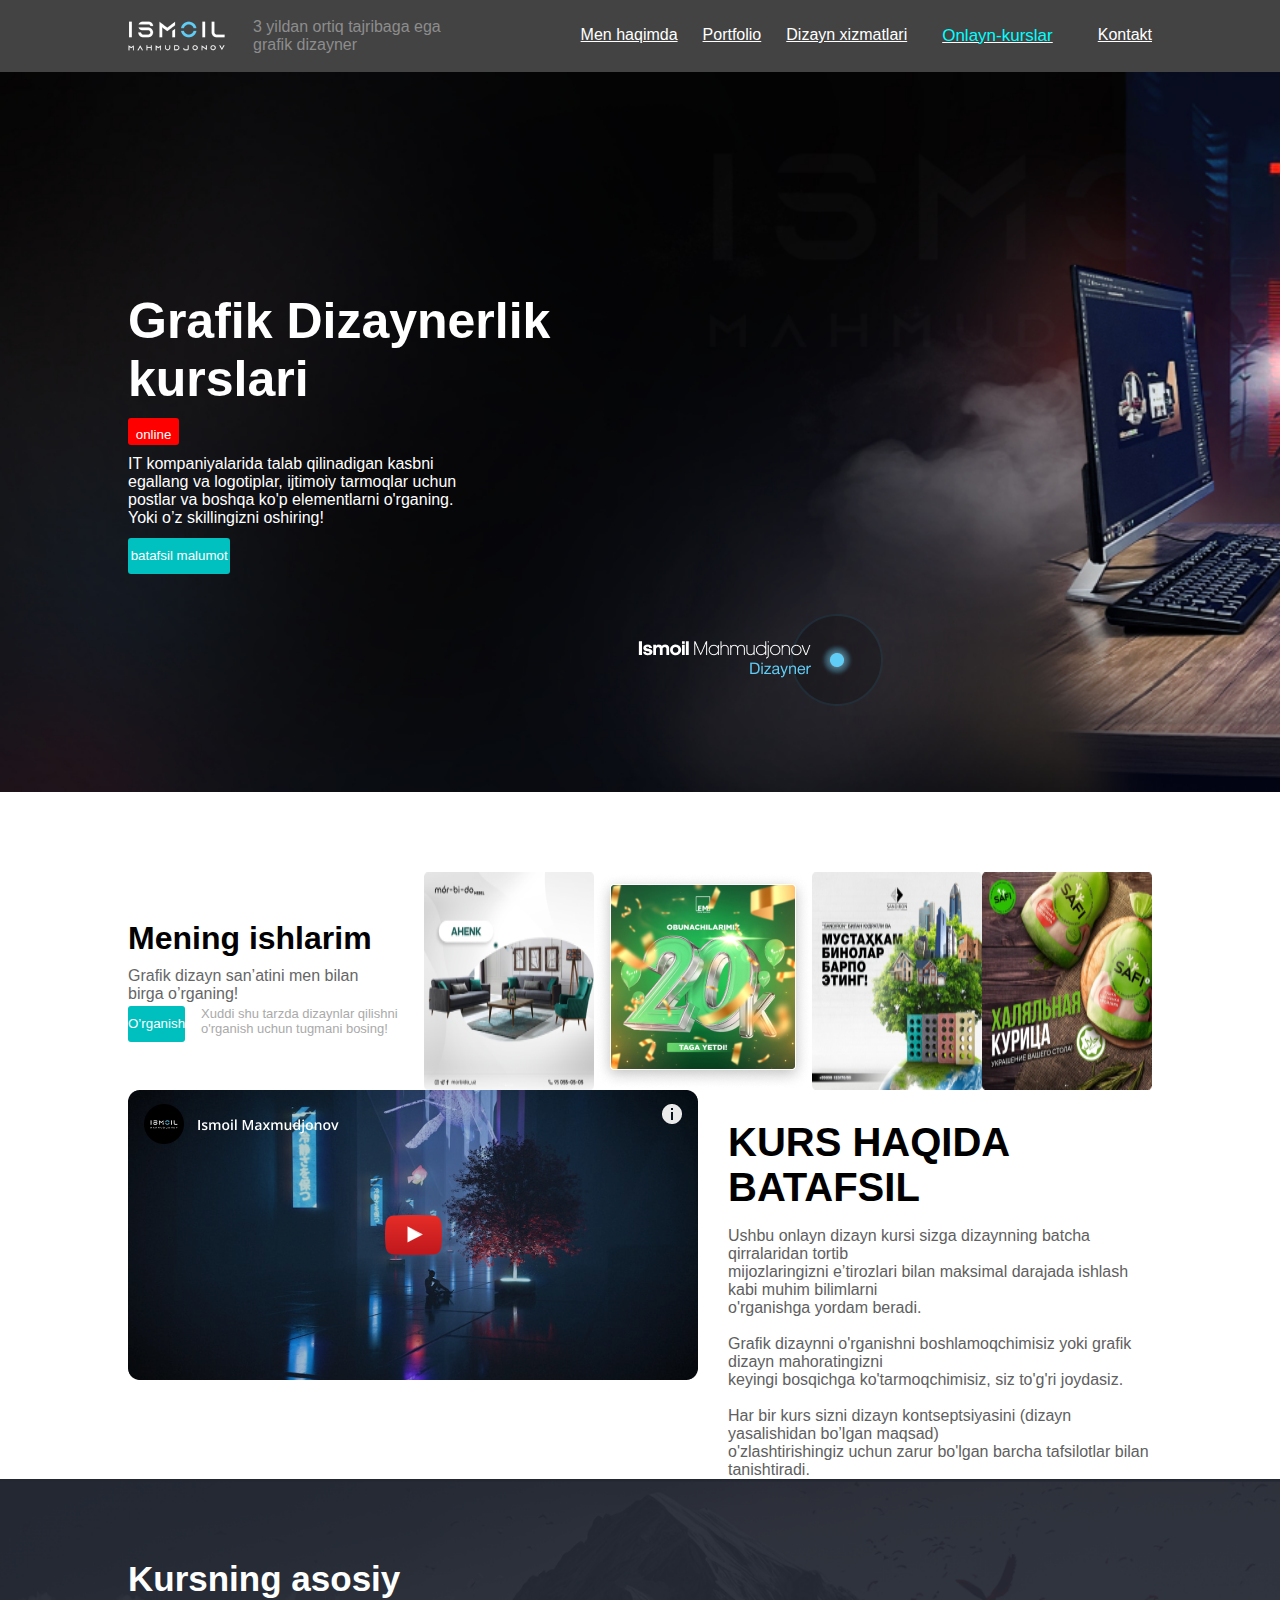
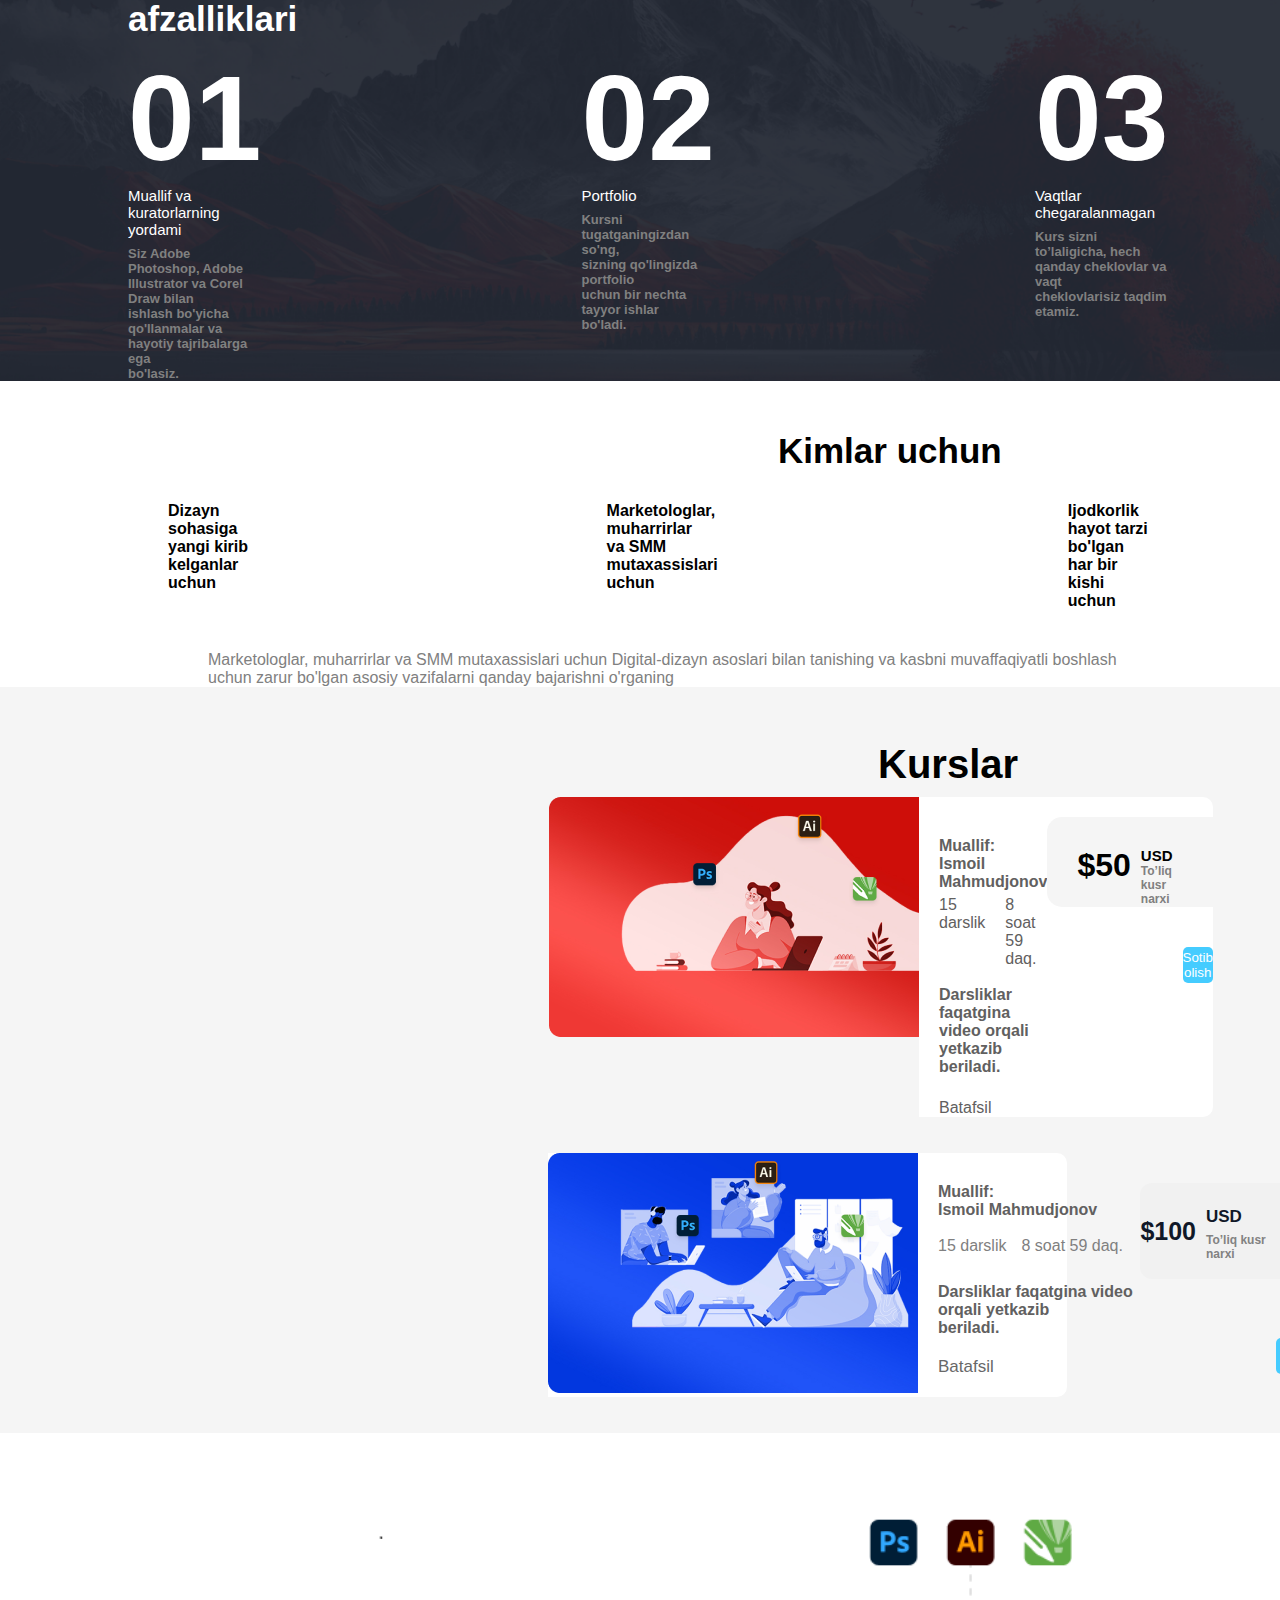
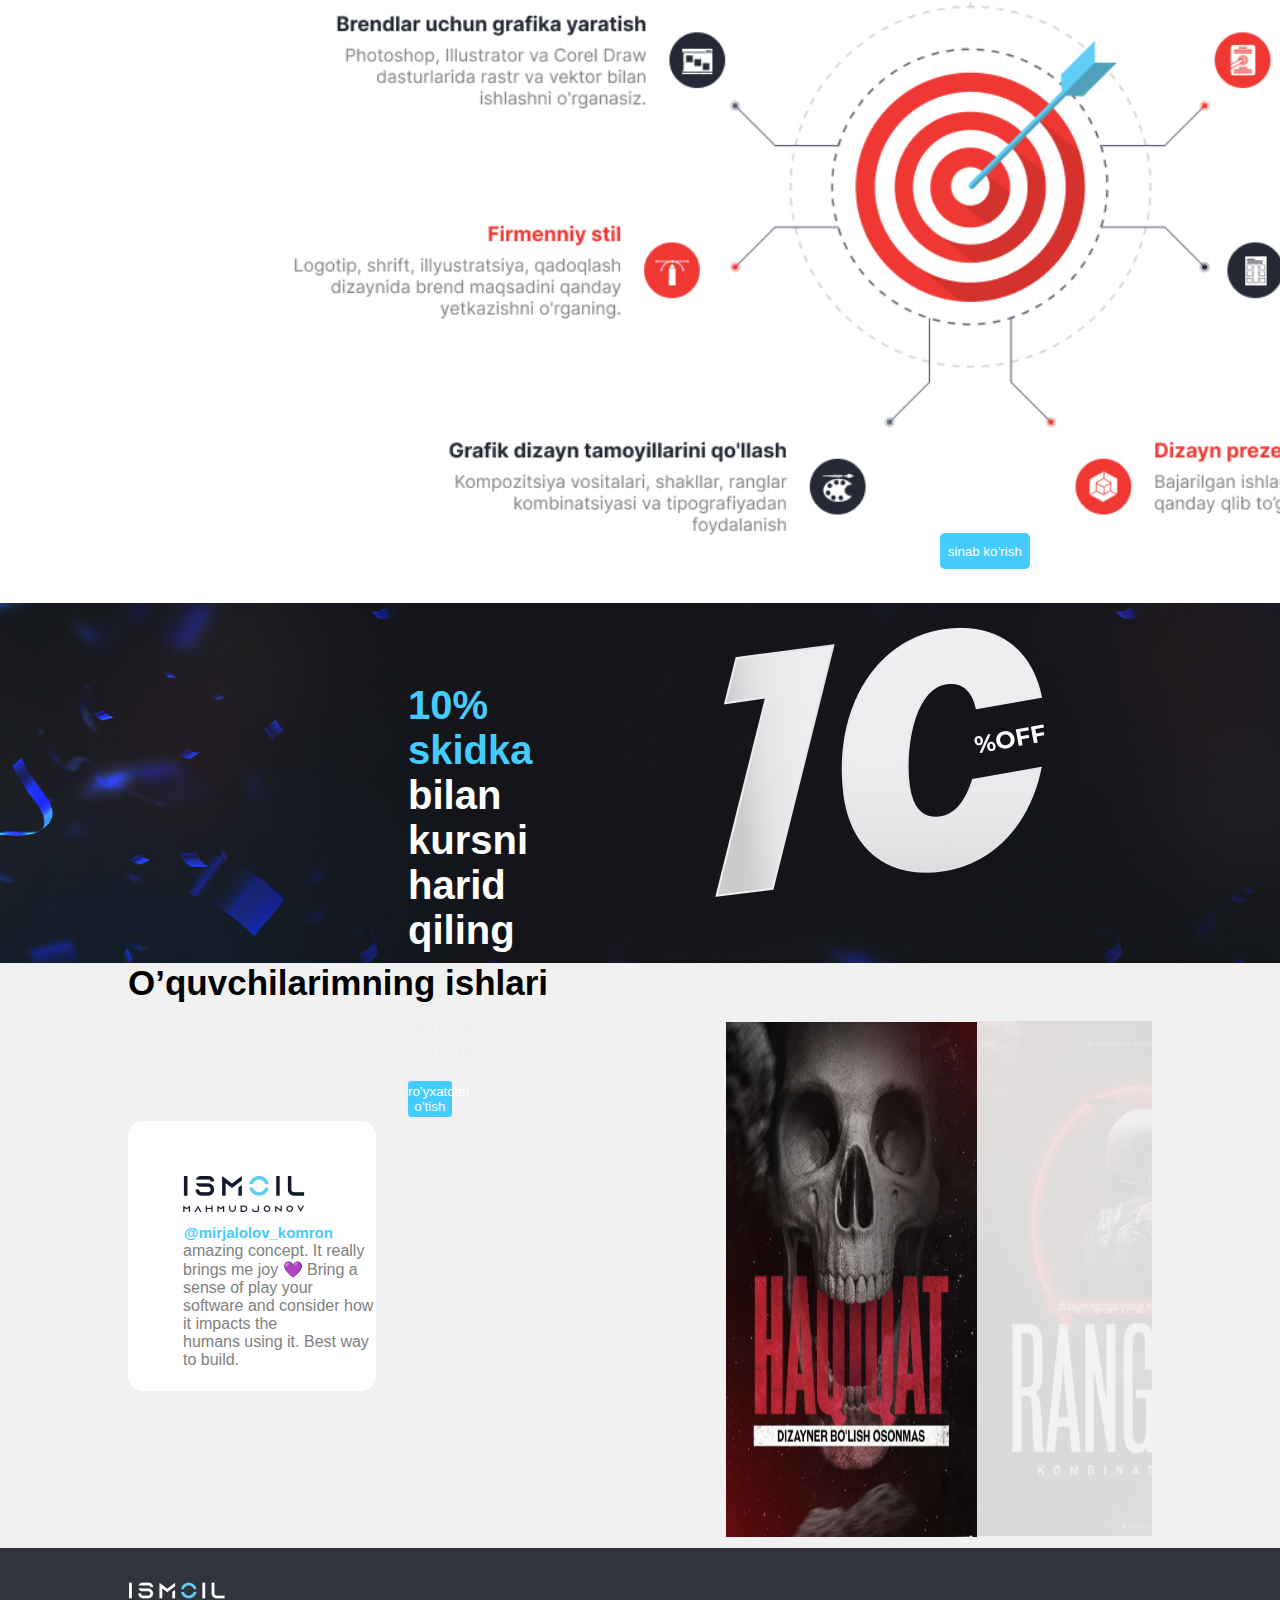
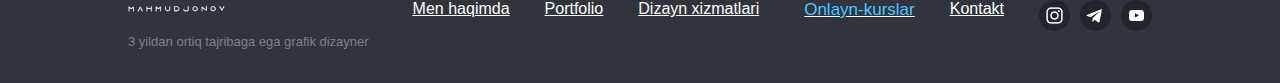
<file: Новая папка (16)/index.html>
<!DOCTYPE html>
<html lang="en">

<head>
    <meta charset="UTF-8">
    <meta name="viewport" content="width=device-width, initial-scale=1.0">
    <title>Document</title>
    <link rel="stylesheet" href="style.css">
</head>

<body>
    <header>
        <div class="container">
            <div class="head">
                <div class="logo">
                    <img src="img/лого 1.png" alt="">
                    <p>3 yildan ortiq tajribaga ega <br>grafik dizayner</p>
                </div>

                <nav>
                    <a href="#">Men haqimda</a>
                    <a href="#">Portfolio</a>
                    <a href="#">Dizayn xizmatlari</a>
                    <a href="#"><span class="span">Оnlayn-kurslar</span></a>
                    <a href="#">Kontakt</a>
                </nav>
            </div>
        </div>
    </header>

    <main>
        <div class="container">
            <div class="hero">
                <div class="all">
                    <h1>Grafik Dizaynerlik <br>
                        kurslari</h1>
                    <button class="but1">online</button>
                </div>

                <div class="div">
                    <p>IT kompaniyalarida talab qilinadigan kasbni <br>egallang va logotiplar, ijtimoiy tarmoqlar uchun
                        <br>postlar va boshqa ko'p elementlarni o'rganing. <br>
                        Yoki o’z skillingizni oshiring!
                    </p>
                    <button class="but2">batafsil malumot</button>

                    <div class="img">
                        <img src="img/имя.png" alt="">
                    </div>
                </div>
            </div>
        </div>
    </main>
    <section class="sec-1">
        <div class="container">
            <div class="section1">
                <div class="div0">
                    <h1>Mening ishlarim</h1>
                    <p>Grafik dizayn san’atini men bilan <br>
                        birga o’rganing!</p>

                    <div class="div2">
                        <button class="but3">O’rganish</button>
                        <p>Xuddi shu tarzda dizaynlar qilishni o'rganish uchun tugmani bosing!</p>
                    </div>
                </div>

                <div class="img1">
                    <img src="img/Rectangle 4.png" alt="">
                    <img src="img/Rectangle 5.png" alt="">
                    <img src="img/Rectangle 6.png" alt="">
                    <img src="img/Rectangle 7.png" alt="">
                </div>
            </div>
        </div>
    </section>

    <section class="sec-2">
        <div class="container">
            <div class="div01">
                <div class="imag">
                    <img src="img/Видео с ютуба.png" alt="">
                </div>
                <div class="text">
                    <h1>KURS HAQIDA BATAFSIL</h1>
                    <p>Ushbu onlayn dizayn kursi sizga dizaynning batcha qirralaridan tortib <br> mijozlaringizni
                        e’tirozlari bilan maksimal darajada ishlash kabi muhim bilimlarni <br>o'rganishga yordam beradi.
                        <br><br>
                        Grafik dizaynni o'rganishni boshlamoqchimisiz yoki grafik dizayn mahoratingizni <br> keyingi
                        bosqichga ko'tarmoqchimisiz, siz to'g'ri joydasiz.
                        <br><br>
                        Har bir kurs sizni dizayn kontseptsiyasini (dizayn yasalishidan bo’lgan maqsad)
                        <br>o'zlashtirishingiz uchun zarur bo'lgan barcha tafsilotlar bilan tanishtiradi.
                    </p>
                </div>
            </div>
        </div>
    </section>

    <section class="sec-3">
        <div class="all1">
            <div class="container">
                <h1>Kursning asosiy <br>
                    afzalliklari</h1>

                <div class="text0">
                    <div class="div001">
                        <h1>01</h1>
                        <p class="text01">Muallif va kuratorlarning <br> yordami</p>

                        <p class="p000">Siz Adobe Photoshop, Adobe <br>Illustrator va Corel Draw bilan <br>ishlash
                            bo'yicha qo'llanmalar va <br> hayotiy tajribalarga ega <br>bo'lasiz.</p>
                    </div>


                    <div class="div002">
                        <h1>02</h1>
                        <p class="text02">Portfolio</p>

                        <p class="p001">Kursni tugatganingizdan so'ng, <br>sizning qo'lingizda portfolio <br> uchun bir
                            nechta tayyor ishlar <br> bo'ladi.</p>
                    </div>


                    <div class="div003">
                        <h1>03</h1>
                        <p class="text02">Vaqtlar chegaralanmagan</p>


                        <p class="p002">Kurs sizni to’laligicha, hech <br>qanday cheklovlar va vaqt <br> cheklovlarisiz
                            taqdim etamiz.</p>
                    </div>


                    <div class="div004">
                        <h1>04</h1>
                        <p class="text04">Telegramda yopiq chat</p>


                        <p class="p003">Telegram chatimizda siz <br> istagan savollaringizni <br>kuratorlarga yoki menga
                            <br>berishingiz mumkin.
                        </p>
                    </div>
                </div>
            </div>
        </div>
    </section>

    <section class="sec-4">
        <div class="container">
            <div class="part">
                <h1>Kimlar uchun</h1>

                <div class="p">
                    <p>Dizayn sohasiga yangi kirib kelganlar <br> uchun</p>

                    <p>Marketologlar, muharrirlar <br>
                        va SMM mutaxassislari uchun</p>

                    <p>Ijodkorlik hayot tarzi bo'lgan har bir <br> kishi uchun</p>
                </div>

                <div class="open">
                    <p>Marketologlar, muharrirlar
                        va SMM mutaxassislari uchun
                        Digital-dizayn asoslari bilan tanishing va kasbni muvaffaqiyatli boshlash uchun zarur bo'lgan
                        asosiy vazifalarni qanday bajarishni o'rganing</p>
                </div>
            </div>
        </div>
    </section>



    <section class="sec-5">
        <div class="container">
            <div class="body">
                <div class="body0">
                    <h1>Kurslar</h1>
                </div>

                <div class="diving">
                    <div class="img1">
                        <div class="images01">
                            <img src="img/Rectangle 1234 (4).png" alt="">
                        </div>
                        <div class="new">
                            <div class="css">
                                <p class="new p">Muallif: <br>
                                    Ismoil Mahmudjonov</p>

                                <div class="icon">
                                    <p>15 darslik</p>
                                    <p>8 soat 59 daq.</p>
                                </div>
                                <br>

                                <p class="img1 p">Darsliklar faqatgina video orqali yetkazib <br>beriladi.</p>
                                <br>

                                <p>Batafsil <i class="fa-solid fa-arrow-right"></i></p>
                            </div>

                            <div class="html">
                                <h1>$50</h1>
                                <div class="USD">
                                    <h3>USD</h3>
                                    <h4>To’liq kusr narxi</h4>
                                </div>
                                <div class="button">
                                    <button>Sotib olish</button>
                                </div>
                            </div>
                        </div>
                    </div>
                    <br><br>


                    <div class="newdiw">
                        <div class="img2">
                            <img src="img/Rectangle 1234 (5).png" alt="">
                        </div>
                        
                        <div class="element">
                            <div class="box0">
                                <p class="p0102">Muallif: <br>
                                    Ismoil Mahmudjonov</p>
                                    <br>
                            
                                <div class="pxs">
                                    <p>15 darslik</p>
                                    <p>8 soat 59 daq.</p>
                                </div>
                                <br>
                            
                                <div class="pxs1">
                                    <p>Darsliklar faqatgina video orqali yetkazib <br> beriladi.</p>
                                </div>
                                <br>
                            
                                <div class="button123">
                                    <button>Batafsil</button>
                                </div>
                            </div>

                            <div class="box1">

                                <div>
                                  <h3>$100</h3>
                                </div>
                                <div>
                                  <h5>USD</h5>
                                  
                                  <p>To’liq kusr narxi</p>
                                </div>
                                <div class="box2">
                                    <button>Sotib olish</button>
                                  </div>
                              </div>

                              
                        </div>
                    </div>
                    <br><br>
                </div>
            </div>
        </div>
    </section>

    <section class="sec-6">
        
        <button>sinab ko’rish</button>
    </section>

    <section class="sec-7">
        <div class="container">
            <div class="boxes01">
                <div class="box10">
                    <h1><span class="boxes">10% skidka</span> bilan <br> kursni harid  qiling</h1>
                    <br>
                    <p>Aksiya faqatgina guruhlik <br>
                        darsimizga</p>
                        <br>
                        <button>ro’yxatdan o’tish</button>
                </div>
               <div class="box20">
                <img src="img/20 1.png" alt="">
               </div>
            </div>
        </div>
    </section>

    <section class="sec-8">
        <div class="container">
            <div class="type">
                <div class="types">
                    <div class="box123">
                        <h1>O’quvchilarimning ishlari</h1>
                        <br>
                    </div>
                    <div class="magic">
                        
        
                        <div class="boxing">
                            <img src="img/лого 2 1.png" alt="">
        
                            <p><span class="akk">@mirjalolov_komron </span>amazing concept. It really <br>brings me joy 💜 Bring a sense of play your <br>software and consider how it impacts the <br> humans using it. Best way to build.</p>
                        </div>

                        <div class="type1">
                            <img src="img/image 8.png" alt="">
                        </div>
                        <div class="types1">
                            <img src="img/image 9.png" alt="">
                        </div>
                    </div>
                </div>

                
            </div>
        </div>
    </section>

    <footer>
        <div class="container">
            <div class="foot">
                <div class="year">
                <img src="img/лого 1 (1).png" alt="">
                <br><br>
                <p>3 yildan ortiq tajribaga ega grafik dizayner</p>
                </div>
                <nav>
                    <a href="#">Men haqimda</a>
                    <a href="#">Portfolio</a>
                    <a href="#">Dizayn xizmatlari</a>
                    <a href="#"><span class="spain">Оnlayn-kurslar</span></a>
                    <a href="#">Kontakt</a>

                    <img src="img/Group 39247.png" alt="">
                </nav>

                
            </div>

            
        </div>
    </footer>
</body>

</html>
</file>
<file: Новая папка (16)/style.css>
* {
    margin: 0;
    padding: 0;
    box-sizing: border-box;
    font-family: sans-serif;
}

@media (max-width: 960px) {
    nav>a {
        display: none;
    }

    .logo {
        display: flex;
        align-items: center;
    }
}

.container {
    width: 80%;
    margin: 0 auto;
}

header {
    background-color: rgb(67, 67, 67);
    width: 100%;
    height: 8vh;
}

.logo {
    display: flex;
    align-items: center;
    height: 8vh;
    gap: 25px;
}

.logo>p {
    color: rgb(141, 141, 141);
}

nav>a {
    color: #fff;
}

.head {
    display: flex;
    align-items: center;
    justify-content: space-between;
}

nav {
    display: flex;
    gap: 25px;
}

.span {
    color: aqua;
    font-size: 17px;
    margin-right: 20px;
    padding-left: 10px;
}

main {
    background-image: url(img/Rectangle\ 2.png);
    width: 100%;
    height: 80vh;
    background-size: cover;
}

.all>h1 {
    color: #fff;
    padding-bottom: 1%;
    font-size: 50px;
}

.div>p {
    color: #fff;
    padding-bottom: 1%;
}

.hero {
    padding-top: 220px;
}

.but1 {
    padding-top: 5px;
    width: 5%;
    height: 3vh;
    margin-bottom: 1%;
    background-color: red;
    border: none;
    border-radius: 3px;
    color: #fff;
}

.but2 {
    width: 10%;
    height: 4vh;
    background-color: rgb(0, 192, 192);
    border: none;
    border-radius: 3px;
    color: #fff;
}

.img {
    padding-top: 40px;
    padding-left: 510px;
}

section {
    background-color: #fff;
    width: 100%;
    /* height: 40vh; */
}

.div0>p {
    color: rgb(102, 102, 102);
    padding-bottom: 1%;
    padding-top: 10px;
}

.div2 {
    display: flex;
    gap: 16px;
}

.section1 {
    padding-top: 120px;
    display: flex;
    justify-content: center;
}

.but3 {
    width: 30%;
    height: 4vh;
    background-color: rgb(0, 191, 191);
    color: #fff;
    border: none;
    border-radius: 3px;
}

.div2>p {
    color: rgb(170, 170, 170);
    font-size: 13px;
}

.section1 {
    display: flex;
    align-items: center;
    padding-top: 80px;
}

.img1 {
    padding-left: 100px;
}

@media (max-width: 960px) {
    .section1 {
        flex-direction: column;
    }
}

.div01 {
    display: flex;
    gap: 30px;
    justify-content: center;
}

@media (max-width: 960px) {
    .div01 {
        flex-direction: column-reverse;
    }
}

.text {
    padding-top: 30px;
}

.text>h1 {
    padding-bottom: 4%;
    font-size: 40px;
}

.text>p {
    color: rgb(96, 96, 96);
}

.all1 {
    background-image: url(img/Rectangle\ 1219.png);
    width: 100%;
    /* height: 55vh; */
    background-size: cover;
}

.container>h1 {
    color: #fff;
    font-size: 35px;
    padding-top: 80px;
    font-weight: 600;
}

.text0 {
    color: #fff;
    font-size: 60px;
    font-weight: 700;
    display: flex;
    gap: 320px;
    padding-top: 10px;
}


.text01 {
    font-size: 15px;
    font-weight: 300;
}

.text02 {
    font-size: 15px;
    font-weight: 300;
}

.text03 {
    font-size: 15px;
    font-weight: 300;
}

.text04 {
    font-size: 15px;
    font-weight: 300;
}



.p000 {
    color: gray;
    font-size: 13px;
    padding-top: 8px;
}

.p001 {
    color: gray;
    font-size: 13px;
    padding-top: 8px;
}

.p002 {
    color: gray;
    font-size: 13px;
    padding-top: 8px;
}

.p003 {
    color: gray;
    font-size: 13px;
    padding-top: 8px;
}

@media (max-width: 960px) {
    .text0 {
        display: flex;
        gap: 30px;
        padding-left: 5px;
        flex-direction: column-reverse;
    }
}


.part {
    width: 100%;
}

.part>h1 {
    padding-top: 50px;
    padding-left: 650px;
    font-size: 35px;
    padding-bottom: 3%;
}

.p {
    display: flex;
    gap: 350px;
    font-weight: 600;
    padding-left: 40px;
    padding-bottom: 4%;
}

.open>p {
    color: gray;
    padding-left: 80px;
}

.images {
    padding-left: 250px;
    background-color: #fff;
    width: 100%;
    margin-bottom: 10%;
}

.img1 {
    padding-left: 1px;
    display: flex;
}

@media (max-width: 960px) {
    .part>h1 {
        padding-left: 35px;
    }

    .p {
        display: flex;
        gap: 30px;
        flex-direction: column-reverse;
    }
}

.USD>h3 {
    font-size: 15px;
}

.USD>h4 {
    font-size: 12px;
    color: gray;
}

.html {
    display: flex;
    gap: 10px;
    padding-top: 15px;
}

.button>button {
    margin-top: 100px;
    background-color: #45CCFF;
    border: none;
    width: 100%;
    height: 4vh;
    color: #fff;
    border-radius: 5px;
}

.p0102 {
    color: rgb(97, 96, 96);
    font-weight: 600;
}

.body0 {
    padding-left: 750px;
    font-size: 20px;
    padding-bottom: 1%;
    padding-top: 55px;
}

.body {
    background: #F5F5F5;
}

.icon {
    display: flex;
}

.new p {
    padding-left: 20px;
    color: rgb(97, 96, 96);
}

.img1 p {
    color: gra;
}

.new {
    padding-top: 20px;
    display: flex;
    background-color: #fff;
    border-radius: 0px 10px 10px 0px ;
}

span {
    color: gray;
    font-size: 12px;
    padding-left: 50px;
    font-weight: 100;
}

.html {
    background-color: #F5F5F5;
    height: 10vh;
    border-radius: 15px 0px 0px 15px;
    padding-left: 30px;
    padding-top: 30px;
}

.diving {
    padding-left: 420px;
}

.pxs {
    display: flex;
    gap: 15px;
}

.element {
    color: gray;
    padding-top: 30px;
    display: flex;
}

.element>p {
    color: rgb(97, 96, 96);
    font-weight: 700;
    padding-bottom: 1%;
}

.pxs1 {
    color: rgb(97, 96, 96);
    font-weight: 700;
    padding-bottom: 1%;
    padding-top: 10px;
}

.newdiw {
    display: flex;
    gap: 20px;
    background-color: #fff;
    width: 86%;
    border-radius: 0px 10px 10px 0px;

}

.button123 > button {
    border: none;
    color: rgb(104, 104, 104);
    font-size: 17px;
    background-color: #fff;
}

.sec-5 {
    background-color: #F5F5F5;
    width: 100%;
}

.box1 {
    display: flex;
    align-items: center;
    justify-content: center;
    gap: 10px;
    width: 270px;
    height: 96px;
    border-radius: 12px 0px 0px 12px;
    background-color: #F1F1F1;

    h3 {
        color: #101828;
        font-size: 25px;
        font-weight: 600;
        line-height: 32px;
    }

    h5 {
        color: #101828;
        font-size: 17px;
        font-weight: 600;
        line-height: 32px;  
    }

    p {
        color: #828282;
        font-size: 12px;
        font-weight: 600;
    }

}

.box2 > button {
    margin-top: 250px;
    background-color: #45CCFF;
    height: 4vh;
    width: 110%;
    border: none;
    color: #fff;
    border-radius: 5px;
}

.sec-6 {
    padding-top: 100px;
    width: 100%;
    height: 60vh;
    background-image: url(img/bg_3.png); 
    background-size: cover;
    width: 100%;
    height: 80vh;
    margin-top: 50px;

    h1 {
        font-size: 35px;
        display: flex;
        justify-content: center;
    }

    img {
        padding-left: 200px;
        width: 100%;
        background-color: #fff;
    }

    button {
        background-color: #45CCFF;
        height: 4vh;
        width: 7%;
        border: none;
        color: #fff;
        border-radius: 5px;
        margin-left: 940px;
        margin-top: 550px;
    }
}

.sec-7 {
    background-image: url(img/Rectangle\ 1227\ \(1\).png);
    width: 100%;
    height: 40vh;
    background-size: cover;
   

    .boxes {
        color: #45CCFF;
        font-size: 40px;
        font-weight: 800;
        padding-left: 0px;
    }

    h1 {
        color: #fff;
        font-size: 40px;
        font-weight: 800;
        padding-top: 80px;
    }

    p {
        color: rgb(238, 238, 238);
        font-size: 20px;
        font-weight: 100;
    }

    .box10 {
        display: block;
    }

    .boxes01 {
        display: flex;
        gap: 50px;
        padding-left: 280px;
    }

    button {
        background-color: #45CCFF;
        width: 35%;
        height: 4vh;
        border: none;
        border-radius: 3px;
        color: #fff;
    }
}

.sec-8 {
    width: 100%;
    background: #f1f1f1;
    height: 65vh;

    .akk {
        color: #45CCFF;
        padding-left: 1px;
        font-size: 15px;
        font-weight: 600;
    }

    p {
        color: gray;
    }

    h1 {
        font-size: 35px;
    }

    img{
        padding-bottom: 4%;
    }

    .boxing {
        background-color: #fff;
        width: 30%;
        height: 30vh;
        padding-top: 55px;
        padding-left: 55px;
        border-radius: 15px;
        margin-top: 100px;
    }

    .type1 > img {
        height: 60vh;
        padding-top: 1px;
        padding-left: 350px;
        width: 100%;
    }

    .magic {
        display: flex;
        justify-content: space-between;
    }

    .types1> img {
        height: 58vh;
        width: 100%;
    }
}

footer {
    width: 100%;
    height: 15vh;
    background-color: #31333d;

    .foot {
        display: flex;
        align-items: center;
        justify-content: space-between;
        height: 15vh;
    }

    nav {
        display: flex;
        gap: 35px;
    }

    .spain {
        color: #45CCFF;
        font-size: 17px;
        padding-left: 10px;
    }

    p {
        color: gray;
        font-size: 13px;
    }
}
</file>
